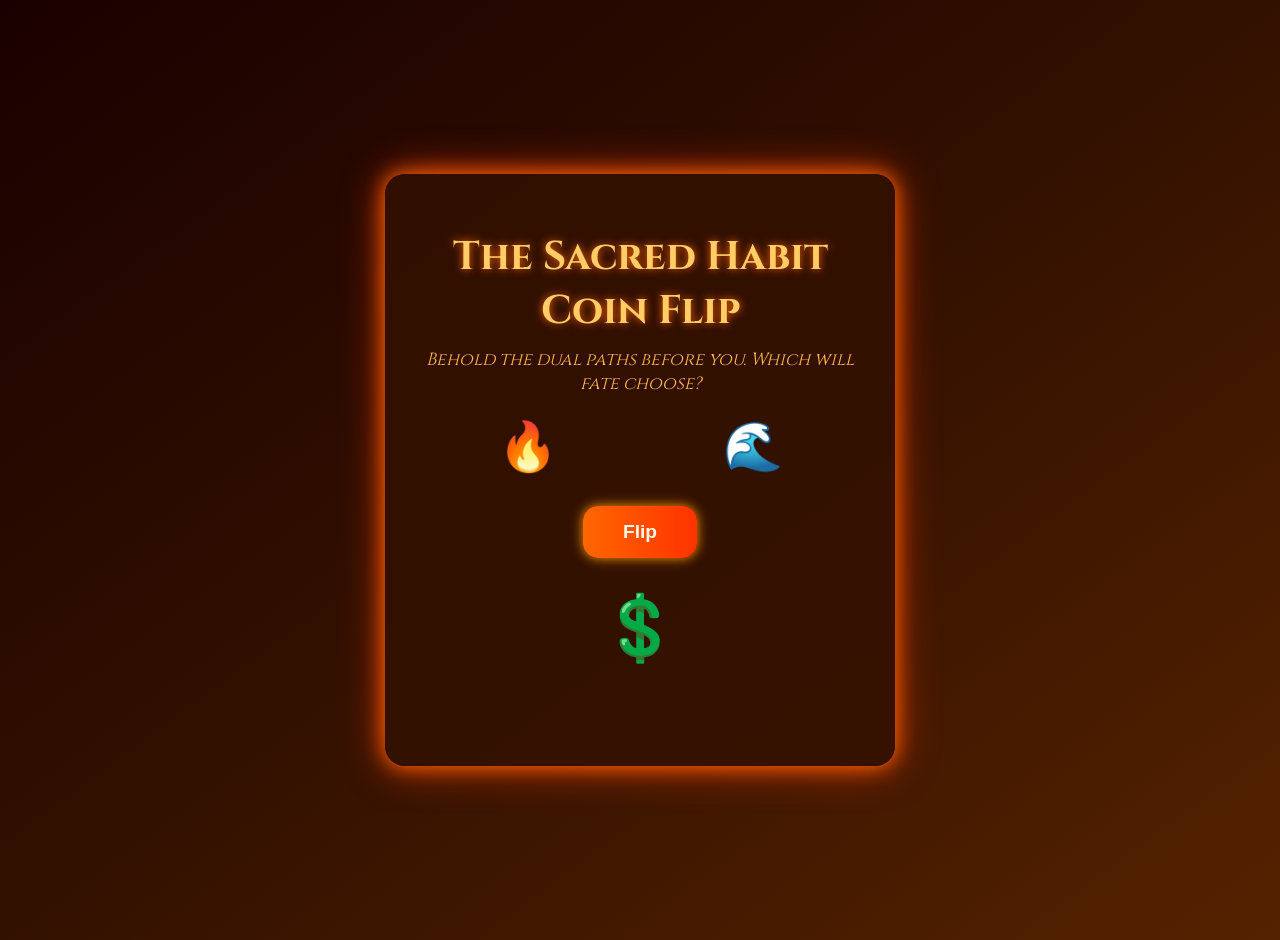
<file: CoinFlip/coin.html>
<!DOCTYPE html>
<html lang="en">
<head>
<meta charset="UTF-8" />
<meta name="viewport" content="width=device-width, initial-scale=1" />
<title>Habit Coin Flip Ritual</title>
<style>
  @import url('https://fonts.googleapis.com/css2?family=Cinzel&display=swap');

  body {
    margin: 0; padding: 0;
    font-family: 'Cinzel', serif;
    background: linear-gradient(to bottom right, #1a0000, #331100, #552200);
    color: #fff3e0;
    height: 100vh;
    display: flex; justify-content: center; align-items: center;
    text-align: center;
    overflow: hidden;
    padding: 20px;
  }

  .container {
    background: rgba(51, 17, 0, 0.85);
    padding: 30px;
    border-radius: 20px;
    box-shadow: 0 0 20px #ff6600, 0 0 40px #cc3300;
    max-width: 450px;
    width: 100%;
  }

  h1 {
    font-size: 2.5rem;
    color: #ffcc66;
    text-shadow: 0 0 8px #ff6600;
    margin-bottom: 10px;
  }

  .sacred-text {
    font-style: italic;
    font-size: 1.1rem;
    margin-bottom: 20px;
    color: #ffb84d;
  }

  .habits-display {
    display: flex;
    justify-content: space-around;
    margin-bottom: 25px;
    font-size: 1.5rem;
    font-weight: 600;
    color: #ff9933;
  }

  .habit-emoji {
    font-size: 3rem;
    user-select: none;
  }

  button {
    background: linear-gradient(to right, #ff6600, #ff3300);
    border: none;
    padding: 15px 40px;
    color: #fff8e6;
    font-size: 1.2rem;
    font-weight: 700;
    border-radius: 15px;
    cursor: pointer;
    box-shadow: 0 0 12px #ff9900;
    transition: transform 0.2s ease;
  }

  button:hover {
    transform: scale(1.05);
  }

  .flip-area {
    margin-top: 30px;
    font-size: 4rem;
    height: 80px;
    user-select: none;
  }

  /* Flip animation */
  @keyframes flip-spin {
    0% {
      transform: rotateY(0deg);
    }
    100% {
      transform: rotateY(1080deg); /* 3 full spins */
    }
  }

  .flipping {
    animation: flip-spin 3s ease forwards;
  }

  .result-text {
    margin-top: 20px;
    font-size: 1.5rem;
    font-weight: 700;
    color: #ffb84d;
    min-height: 2em;
  }
</style>
</head>
<body>

  <div class="container">
    <h1>The Sacred Habit Coin Flip</h1>
    <div class="sacred-text">
      Behold the dual paths before you. Which will fate choose?
    </div>
    <div class="habits-display">
      <div id="habit1" class="habit-emoji">🔥</div>
      <div id="habit2" class="habit-emoji">🌊</div>
    </div>

    <button id="flipBtn">Flip</button>

    <div class="flip-area" id="flipArea">💲</div>
    <div class="result-text" id="resultText"></div>
  </div>

<script>
  const flipBtn = document.getElementById('flipBtn');
  const flipArea = document.getElementById('flipArea');
  const resultText = document.getElementById('resultText');
  const habit1 = {emoji: '🔥', name: 'Fire Habit'};
  const habit2 = {emoji: '🌊', name: 'Water Habit'};

  // Initially show the two habits (you can dynamically load these)
  document.getElementById('habit1').textContent = habit1.emoji;
  document.getElementById('habit2').textContent = habit2.emoji;

  flipBtn.addEventListener('click', () => {
    resultText.textContent = '';
    flipArea.textContent = '💲';  // Reset coin emoji
    flipArea.classList.add('flipping');
    flipBtn.disabled = true;

    // After 3 seconds, stop animation and show result
    setTimeout(() => {
      flipArea.classList.remove('flipping');
      // Random pick between 0 or 1
      const result = Math.random() < 0.5 ? habit1 : habit2;
      flipArea.textContent = result.emoji;
      resultText.textContent = `The fates have spoken: ${result.name}`;
      flipBtn.disabled = false;
    }, 3000);
  });
</script>

</body>
</html>
</file>
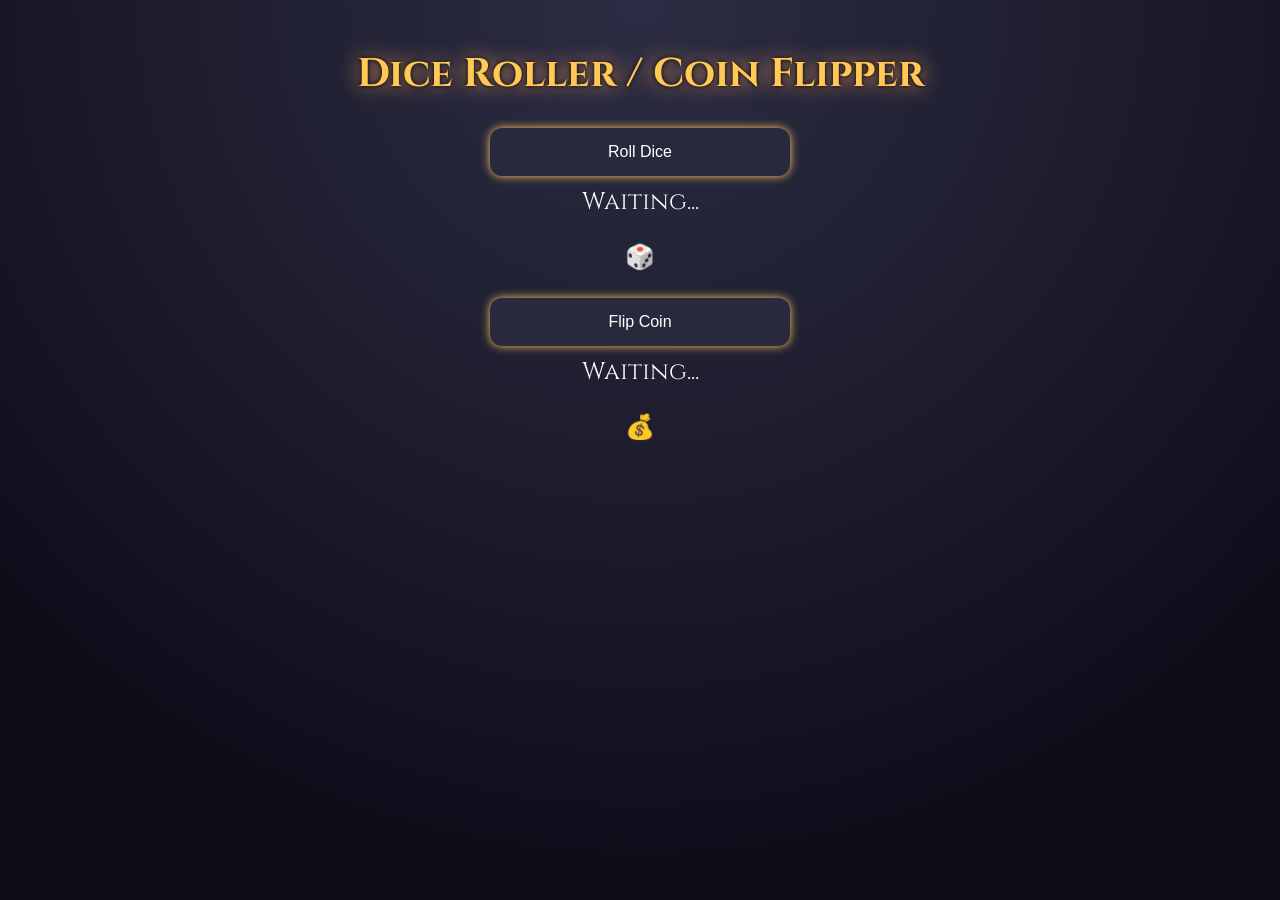
<file: CoinFlipper/Dice_Coin.html>
<!DOCTYPE html>
<html lang="en">
    <head>
        <meta charset="UTF-8">
        <meta name="viewport" content="width=device-width, initial-scale=1.0">
        <link href="https://fonts.googleapis.com/css2?family=Cinzel:wght@600&display=swap" rel="stylesheet">
        <link href="page.css" rel="stylesheet">
        <title>Dice & Coin Flipper</title>
    </head>
    <body>
        <h1>Dice Roller / Coin Flipper</h1>

        <button id="rollDice">Roll Dice</button>
        <p id="diceResult">Waiting...</p><p id="dice">🎲</p>

        <button id="flipCoin">Flip Coin</button>
        <p id="coinResult">Waiting...</p><p id="coin">💰</p>


        <script src="script.js"></script>
    </body>
</html>
</file>
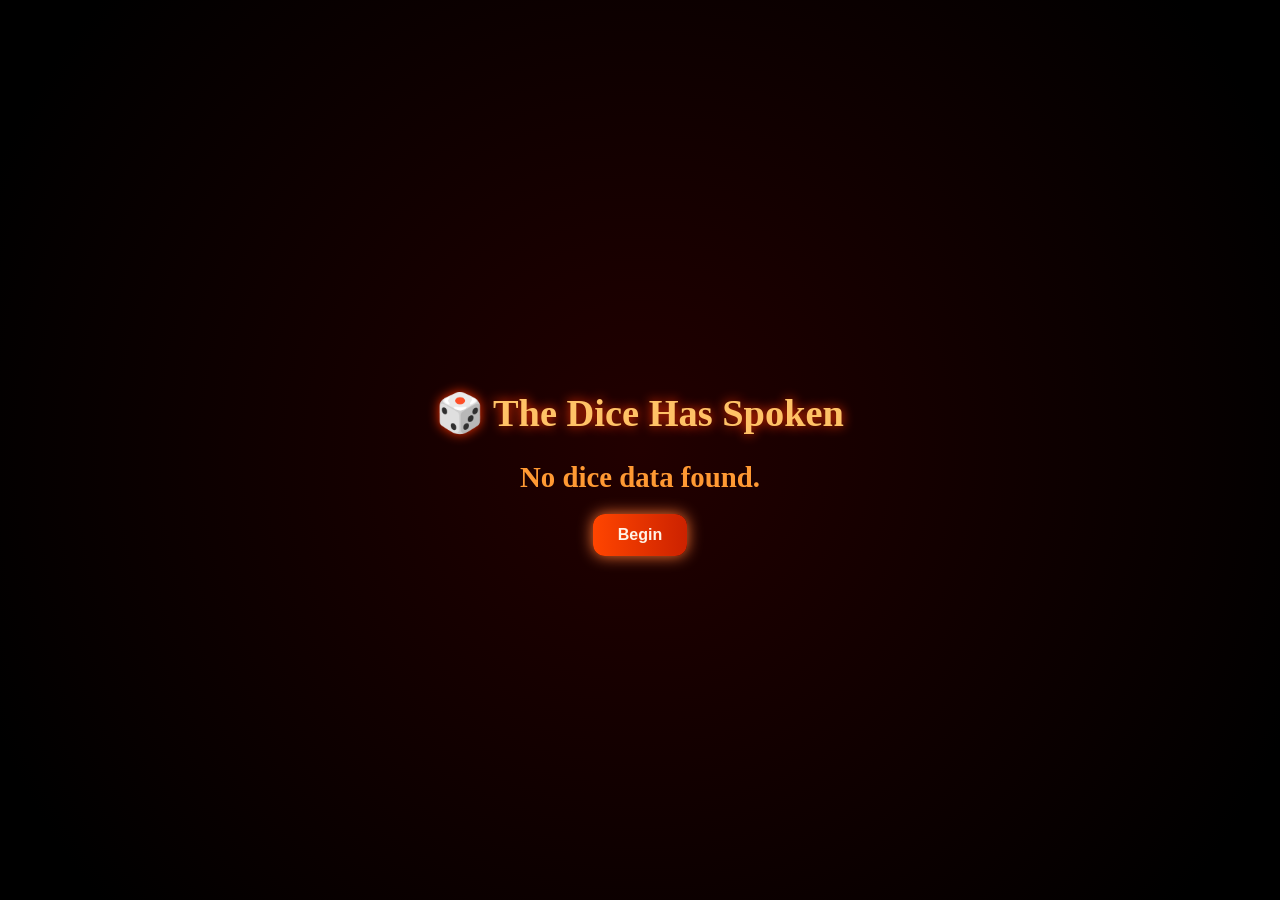
<file: Dice/dice.html>
<!DOCTYPE html>
<html lang="en">
<head>
  <meta charset="UTF-8" />
  <meta name="viewport" content="width=device-width, initial-scale=1.0"/>
  <title>Dice Roll Result</title>
  <link rel="stylesheet" href="dice.css">
</head>
<body>
  <main class="dice-result">
    <h1>🎲 The Dice Has Spoken</h1>
    <div id="diceResult">Loading...</div>
    <button onclick="startRolled()">Begin</button>
  </main>

  <script>
    const rolledHabit = localStorage.getItem('rolledHabit');
    const resultDiv = document.getElementById('diceResult');

    if (rolledHabit) {
      resultDiv.innerHTML = `<p>Chosen Habit: <span style="color:#ff9933">${rolledHabit}</span></p>`;
    } else {
      resultDiv.innerText = 'No dice data found.';
    }

    function startRolled() {
      localStorage.setItem('manualHabit', JSON.stringify({
        habit: rolledHabit,
        duration: 25
      }));
      window.location.href = '../PomoDoroTimer/timer.html';
    }
  </script>
</body>
</html>
</file>
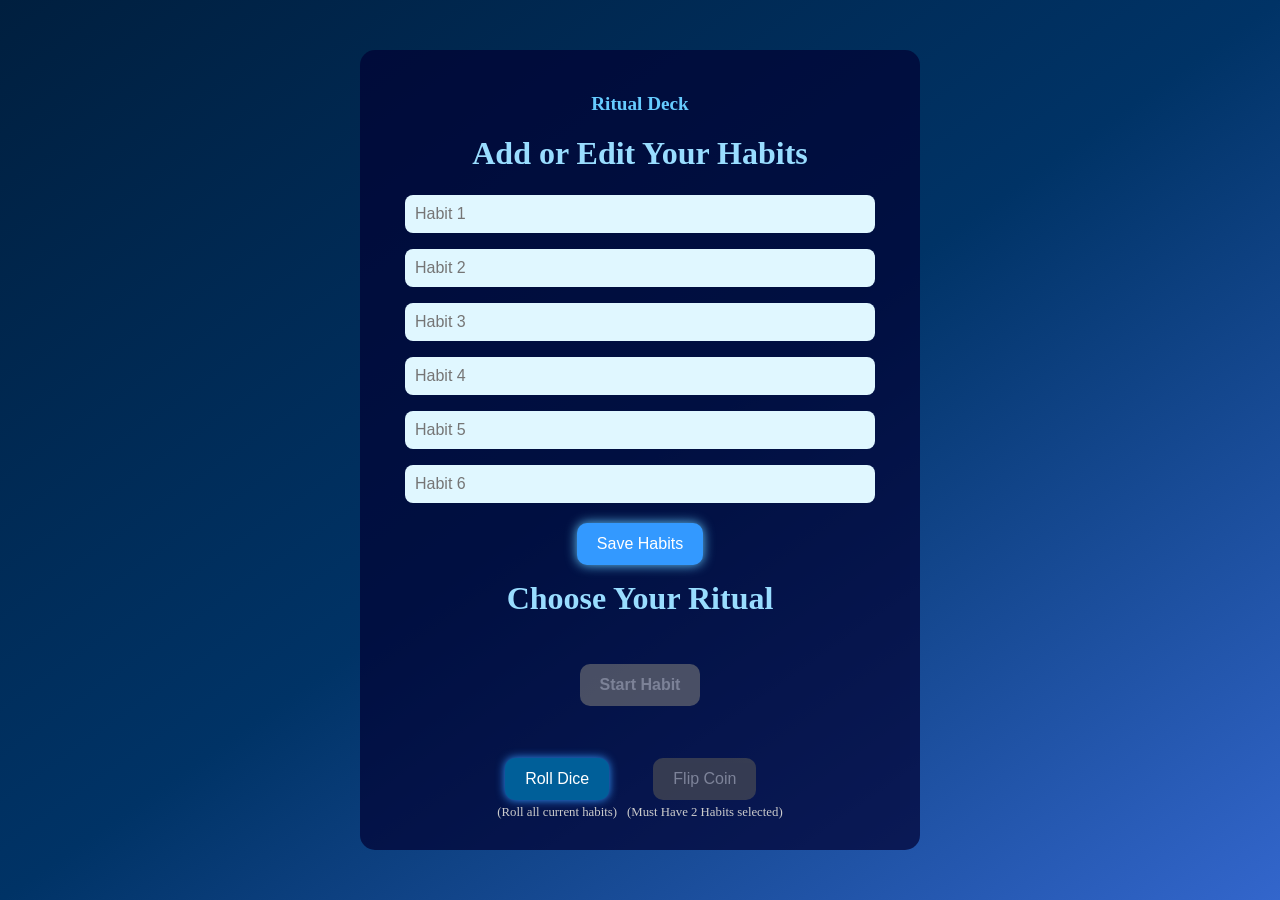
<file: Home/home.html>
<!DOCTYPE html>
<html>
    <head>
        <meta charset="UTF-8">
        <meta name="viewport" content="width=device-width, initial-scale=1.0">
        <title>Habit Ritual Home</title>
        <link rel="stylesheet" href="home.css">
    </head>
    <body>
        <main class="container">
            <h1>Ritual Deck</h1>

            <section id="habitInputs">
                <h2>Add or Edit Your Habits</h2>
                <div class="habit-edit">
                    <input type="text" id="habit1" placeholder="Habit 1" maxlength="40" />
                    <input type="text" id="habit2" placeholder="Habit 2" maxlength="40" />
                    <input type="text" id="habit3" placeholder="Habit 3" maxlength="40" />
                    <input type="text" id="habit4" placeholder="Habit 4" maxlength="40" />
                    <input type="text" id="habit5" placeholder="Habit 5" maxlength="40" />
                    <input type="text" id="habit6" placeholder="Habit 6" maxlength="40" />
                    <button id="saveBtn">Save Habits</button>
                </div>
            </section>
            <section id="ritualSelection">
                <h2>Choose Your Ritual</h2>
                <div id="habitList"></div>
                <div class="ritual-buttons">
                    <button id="startBtn" disabled>Start Habit</button>
                    <div class="random-buttons">
                        <div class="dice-wrapper">
                            <button id="diceBtn" disabled> Roll Dice</button>
                        <small id="diceHint">(Roll all current habits)</small>
                        </div>
                        <div class="coin-wrapper">
                        <button id="coinBtn" disabled> Flip Coin</button>
                        <small id="coinHint">(Must Have 2 Habits selected)</small>
                        </div>
                    </div>
                </div>
            </section>
        </main>
        <script src="homy.js"></script>
    </body>
</html>
</file>
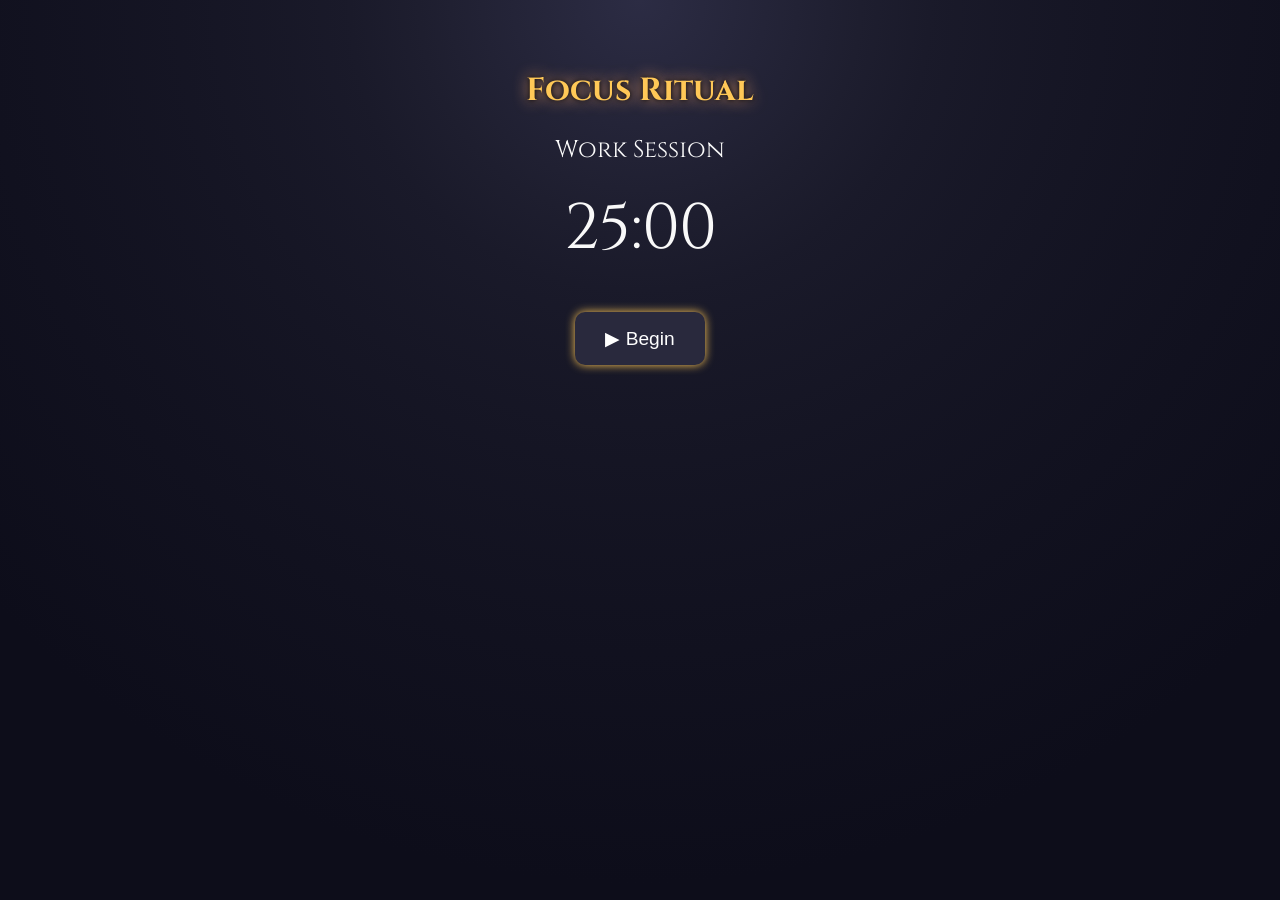
<file: PomoDoroTimer/timer.html>
<!DOCTYPE html>
<html lang="en">
    <head>
        <meta charset="UTF-8">
        <meta name="viewport" content="width=device-width, initial-scale=1.0">
        <link href="https://fonts.googleapis.com/css2?family=Cinzel:wght@600&display=swap" rel="stylesheet">
        <link rel="stylesheet" href="styles.css">
        <title>Promodoro Timer</title>
    </head>
    <body>
        <h1>Focus Ritual</h1>
        <p id="sessionType">Work Session</p>
        <div id="timer">25:00</div>
        <button id="startBtn">▶ Begin</button>

        <script src="timer.js"></script>
    </body>
</html>
</file>
<file: CoinFlipper/page.css>
body {
    font-family: Cinzel, serif;
    background: radial-gradient(circle at top, #2c2c44, #1e1e2f 40%, #0d0d1a 80%); /* Dark Fantasy BG*/
    background-attachment: fixed;
    background-repeat: no-repeat;
    background-size: cover;
    color: #f9f9f9;
    text-align: center;
    padding: 20px;
    margin: 0;
    justify-content: center;
}
h1 {
    font-size: 2.5rem;
    color: #ffc857; /*Golden Title*/
    text-shadow: 0 0 5px #000, 0 0 20px #f2a365; /*Glow Effect*/
}
button {
    display: block;
    width: 90%;
    max-width: 300px;
    padding: 15px 25px;
    font-size: 1rem;
    margin: 10px auto;
    border-radius: 12px;
    border: none;
    background-color: #29293d;
    color: #fff;
    box-shadow: 0 0 10px #ffc857;
    transition: all 0.2s ease;
    cursor: pointer; /*Shows Hand Icon for Mouse*/
}
button:hover {
    background-color: #3d3d5c;
    transform: scale(1.05); /*lil zoom on hover*/
}
p {
    font-size: 1.5rem;
    margin-top: 10px;
}
@keyframes shake {
    0% {transform: rotate(0deg) rotateY(0deg) scale(0);}
    25%{transform: rotate(10deg);}
    50%{transform: rotate(-10deg) rotateY(180deg) scale(5);}
    75%{transform: rotate(10deg);}
    100%{transform: rotate(0deg) rotateY(360deg) scale(0);}
}
@keyframes flip {
    0%{transform: rotateY(0) scale(0);}
    50%{ transform: rotateY(180deg) scale(10); }
    100%{ transform: rotateY(360deg) scale(0);}
}
.flip {
    animation: flip 0.6s ease;
}
.shake {
    animation: shake 0.5s ease;
}
@media (prefers-color-scheme: dark) {
    body {
        background-color: #0a0a12;
        background-image: radial-gradient(circle at top, #1a1a2b, #0e0e1a 70%);
    }
}
</file>
<file: Dice/dice.css>
body {
    margin: 0;
    padding: 0;
    font-family: 'Cinzel', serif;
    background: radial-gradient(circle at center, #220000, #000000 90%);
    color: #ffdab3;
    display: flex;
    justify-content: center;
    align-items: center;
    height: 100vh;
    text-align: center;
}

.container {
    background: rgba(34, 0, 0, 0.85);
    padding: 40px;
    border-radius: 20px;
    box-shadow: 0 0 20px #ff5500, 0 0 30px #cc3300 inset;
    max-width: 400px;
    width: 90%;
}

h1 {
    font-size: 2.4rem;
    color: #ffc266;
    text-shadow: 0 0 12px #ff3300;
}

.dice-result {
    font-size: 1.8rem;
    margin-top: 20px;
    color: #ff9933;
    font-weight: bold;
    animation: glow 1.5s ease-in-out infinite;
}

@keyframes glow {
    0%, 100% { text-shadow: 0 0 10px #ff6600; }
    50% { text-shadow: 0 0 20px #ffcc00; }
}

button {
    margin-top: 20px;
    padding: 12px 25px;
    background: linear-gradient(to right, #ff4500, #cc2200);
    color: #fff3e6;
    border: none;
    border-radius: 12px;
    font-size: 1rem;
    font-weight: bold;
    cursor: pointer;
    box-shadow: 0 0 15px #ff7733;
    transition: transform 0.2s ease;
}

button:hover {
    transform: scale(1.05);
}
</file>
<file: Home/home.css>
body {
    margin: 0;
    padding: 0;
    font-family: 'Cinzel', serif;
    background: linear-gradient(to bottom right, #001f3f, #003366, #3366cc);
    color: #ffffff;
    display: flex;
    justify-content: center;
    align-items: center;
    min-height: 100vh;
    text-align: center;
}
.container {
    width: 90%;
    max-width: 500px;
    padding: 30px;
    border-radius: 15px;
    background: rgba(0, 0, 50, 0.7);
}
h1 {
    font-size: 1.2rem;
    color: #66ccff;
    margin-bottom: 20px;
}
h2 {
    font-size: 2rem;
    margin: 15px 0;
    color: #99ddff;
}
input[type="text"] {
    width: 90%;
    padding: 10px;
    margin: 8px 0;
    border: none;
    border-radius: 8px;
    background: #e0f7ff;
    font-size: 1rem;
    color: #001f3f;
}
/* buttons */
button {
    margin-top: 12px;
    padding: 12px 20px;
    background-color: #005f99;
    border: none;
    border-radius: 10px;
    color: white;
    font-size: 1rem;
    cursor: pointer;
    transition: background 0.3s ease, transform 0.2s ease;
    box-shadow: 0 0 10px #3399ff;
}
/* Base Habit Button */
.habit-btn {
    background-color: #004466;
    padding: 10px 15px;
    font-size: 0.9rem;
    border-radius: 8px;
    box-shadow: 0 0 8px #33ccff;
    transition: background 0.3s ease, transform 0.2s ease;
}

.habit-btn:hover {
    background-color: #007acc;
    transform: scale(1.05);
}
#habitList {
    margin-top: 10px;
    display: flex;
    flex-wrap: wrap;
    justify-content: center;
    gap: 10px;
}

/* #habitList .habit-btn {
    background-color: #004466;
    padding: 10px 15px;
    font-size: 0.9rem;
    border-radius: 8px;
    box-shadow: 0 0 8px #33ccff;
} */

/* when buttons are selected */
.habit-btn.selected {
    background-color: linear-gradient(45deg, #ff4500, #ff8c00, #ffcc00);
    color: #fff;
    font-weight: bold;
    border: 2px solid #ff9900;
    transform: scale(1.1);
    box-shadow: 0 0 15px 5px #ff6f00, 0 0 30px 10px #ff9900 inset;
    position: relative;
    animation: firePulse 1.2s infinite ease-in-out;
}
@keyframes firePulse {
    0% {box-shadow: 0 0 15px 5px #ff6f00, 0 0 30px 10px #ff9900 inset;}
    50% {box-shadow: 0 0 20px 10px #ff9900, 0 0 35px 15px #ffcc00 inset;}
    100% {box-shadow: 0 0 15px 5px #ff6f00, 0 0 30px 10px #ff9900 inset;}
}
.selected:hover {
    background-color: #0066ff;
    transform: scale(1.05);
}
.random-buttons {
    margin-top: 15px;
    display: flex;
    justify-content: center;
    gap: 10px;
}

#saveBtn {
    background-color: #3399ff;
    box-shadow: 0 0 12px #66ccff;
    transition: transform 0.2s ease, background 0.3s ease;
}

#saveBtn:hover {
    background-color: #66ccff;
    transform: scale(1.05);
    box-shadow: 0 0 16px #99ddff;
}

#coinBtn:disabled {
    background-color: #555;
    color: #ccc;
    cursor: not-allowed;
    box-shadow: none;
    transform: none;
    opacity: 0.6;
}

#coinBtn {
    transition: background 0.3s ease, transform 0.2s ease, opacity 0.3s ease;
}

.ritual-buttons {
    margin-top: 20px;
    display: flex;
    flex-direction: column;
    align-items: center;
    gap: 15px;
}
#startBtn {
    background-color: #ffaa00;
    color: #1a1a1a;
    font-weight: bold;
    box-shadow: 0 0 12px #ffcc66;
    transition: background 0.3s ease, transform 0.2s ease;
}
#startBtn:disabled {
    background-color: #777;
    color: #ccc;
    box-shadow: none;
    cursor: not-allowed;
    opacity: 0.6;
}
#startBtn:hover:enabled {
    background-color: #ffc34d;
    transform: scale(1.05);
}


@media (max-width: 500px){
    h1 {
        font-size: 1.6rem;
    }
    button {
        font-size: 0.9rem;
        padding: 10px;
    }
    input[type="text"] {
        font-size: 0.9rem;
    }
}


.habit-wrapper {
    display: flex;
    flex-direction: column;
    align-items: center;
    margin-bottom: 1rem;
}

.coin-wrapper, .dice-wrapper {
    display: flex;
    flex-direction: column;
    align-items: center;
    gap: 5px;
    margin-top: 10px;
}

#coinHint, #diceHint {
    font-size: 0.8rem;
    color: #ccc;
}

.modal {
  position: fixed;
  top: 50%;
  left: 50%;
  transform: translate(-50%, -50%);
  background-color: transparent;
  background-image: linear-gradient(to bottom right, #ff4500, #3a0d00, #1a0000);
  border: 2px solid #ff6d00;
  color: #fffbe6;
  padding: 2rem;
  border-radius: 1rem;
  box-shadow:
    0 0 20px rgba(255, 69, 0, 0.8),
    0 0 40px rgba(255, 87, 34, 0.6),
    0 0 10px rgba(255, 140, 0, 0.4) inset;
  z-index: 999;
  width: 80%;
  max-width: 420px;
  text-align: center;
  font-family: 'Segoe UI', Tahoma, Geneva, Verdana, sans-serif;
}


.modal p {
  font-size: 1.2rem;
  margin-bottom: 1rem;
  color: #ffe0b2;
}

#durationSlider {
  width: 100%;
  margin: 1rem 0;
  accent-color: #ff7043;
}

#sliderValue {
  font-weight: bold;
  color: #ffb74d;
  margin-bottom: 1rem;
}

#confirmStart,
#cancelStart {
  background: #ff6d00;
  color: #fff;
  border: none;
  padding: 0.6rem 1.2rem;
  margin: 0.5rem;
  border-radius: 0.5rem;
  font-weight: bold;
  cursor: pointer;
  transition: all 0.3s ease;
}

#confirmStart:hover {
  background: #ff8f00;
  transform: scale(1.05);
  box-shadow: 0 0 8px #ffb300;
}

#cancelStart {
  background: rgba(255, 69, 0, 0.1);
  border: 2px solid #ff7043;
  color: #ffccbc;
}

#cancelStart:hover {
  background: rgba(255, 87, 34, 0.2);
  transform: scale(1.05);
  color: #fff3e0;
}
</file>
<file: PomoDoroTimer/styles.css>
body {
    font-family: 'Cinzel', serif;
    background: radial-gradient(circle at top, #2c2c44, #1e1e2f, 40%, #0d0d1a 80%);
    background-attachment: fixed;
    color: #f9f9f9;
    text-align: center;
    padding: 40px 20px;
}

h1 {
    color: #ffc857;
    text-shadow: 0 0 5px #000, 0 0 15px #f2a365;
}

#timer {
    font-size: 4rem;
    margin: 20px 0;
}

#sessionType {
    font-size: 1.5rem;
    margin: 20px 0;
}

button {
    padding: 15px 30px;
    font-size: 1.2rem;
    background-color: #29293d;
    color: white;
    border: none;
    border-radius: 10px;
    cursor: pointer;
    box-shadow: 0 0 10px #ffc857;
    margin-top: 20px;
}

button:hover {
    background-color: #3d3d5c;
}
</file>
